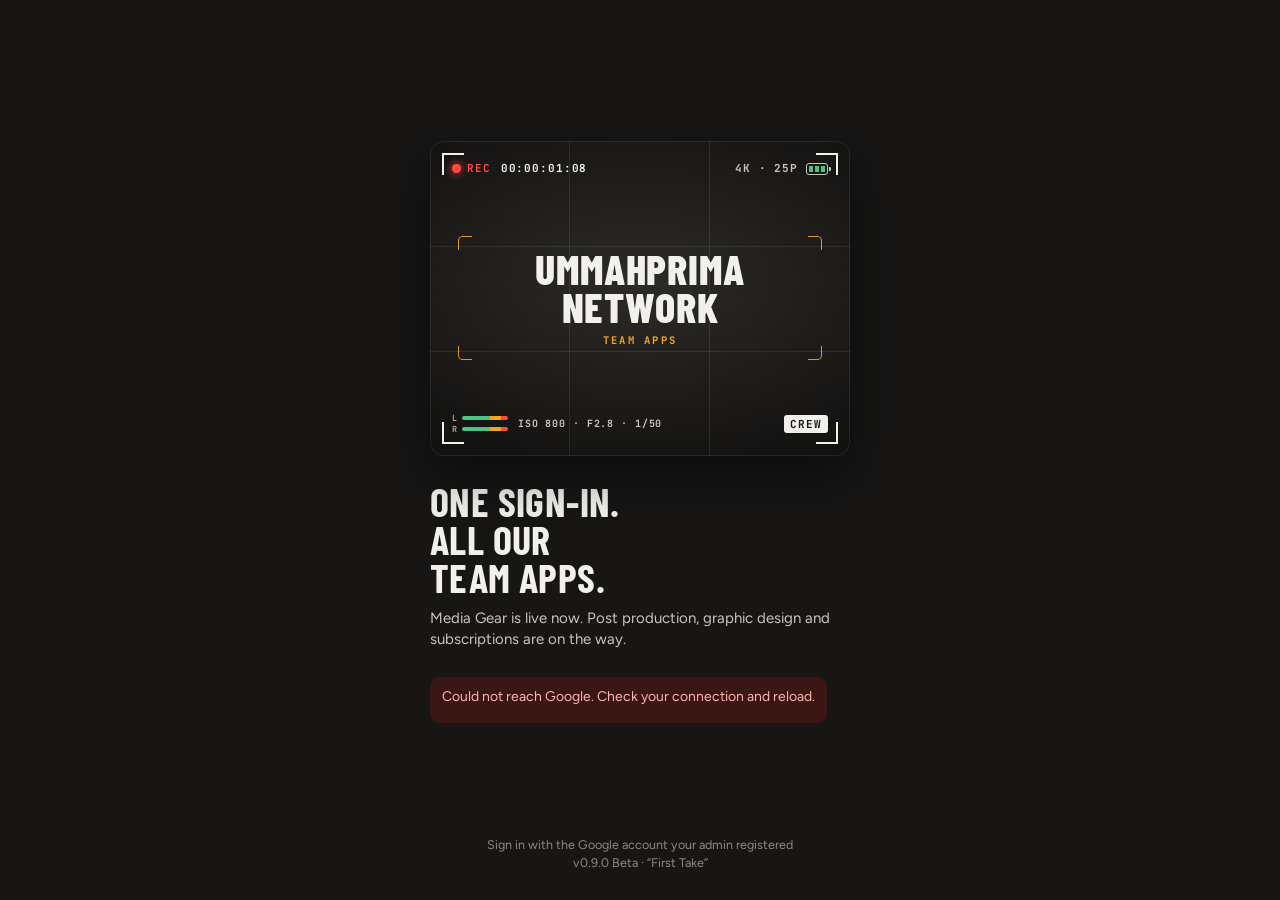
<file: index.html>
<!doctype html>
<html lang="en">
<head>
<meta charset="utf-8">
<meta name="viewport" content="width=device-width, initial-scale=1, viewport-fit=cover">
<title>UmmahPrima Network</title>
<meta name="theme-color" content="#171615">
<link rel="manifest" href="manifest.webmanifest">
<link rel="icon" type="image/png" href="icons/icon-192.png">
<link rel="apple-touch-icon" href="icons/icon-apple-180.png">
<meta name="apple-mobile-web-app-capable" content="yes">
<meta name="mobile-web-app-capable" content="yes">
<meta name="apple-mobile-web-app-status-bar-style" content="black">
<meta name="apple-mobile-web-app-title" content="UmmahPrima">
<link rel="preconnect" href="https://fonts.googleapis.com"><link rel="preconnect" href="https://fonts.gstatic.com" crossorigin><link rel="stylesheet" href="https://fonts.googleapis.com/css2?family=Barlow+Condensed:wght@600;700;800&family=Figtree:wght@400;500;600;700&family=JetBrains+Mono:wght@500;700&display=swap">
<link rel="stylesheet" href="styles.css">
</head>
<body data-app="user">
<div id="app"><div class="boot" role="status" aria-label="Loading"><div class="boot-vf"><span class="boot-rec"><b></b>REC</span><i class="tl"></i><i class="tr"></i><i class="bl"></i><i class="br"></i><svg class="boot-ap" viewBox="0 0 24 24" fill="none" stroke="currentColor" stroke-width="1.6" stroke-linecap="round" stroke-linejoin="round" aria-hidden="true"><circle cx="12" cy="12" r="10"/><path d="M14.31 8l5.74 9.94M9.69 8h11.48M7.38 12l5.74-9.94M9.69 16L3.95 6.06M14.31 16H2.83M16.62 12l-5.74 9.94"/></svg></div><div class="boot-name">UmmahPrima Network</div><div class="boot-msg"><span>Opening the store room</span><span>Checking the gear</span><span>Charging batteries</span><span>Almost rolling</span></div><div class="boot-bar"><i></i></div></div></div>
<noscript>This app needs JavaScript.</noscript>
<script src="config.js"></script>
<script src="logic.js"></script>
<script src="memdb.js"></script>
<script src="ui.js"></script>
<script src="api.js"></script>
<script src="app.js"></script>
<script src="user.js"></script>
<script src="admin.js"></script>
<script>
App.boot();
if ('serviceWorker' in navigator) { try { navigator.serviceWorker.register('sw.js').catch(function () {}); } catch (e) {} }
</script>
</body>
</html>
</file>
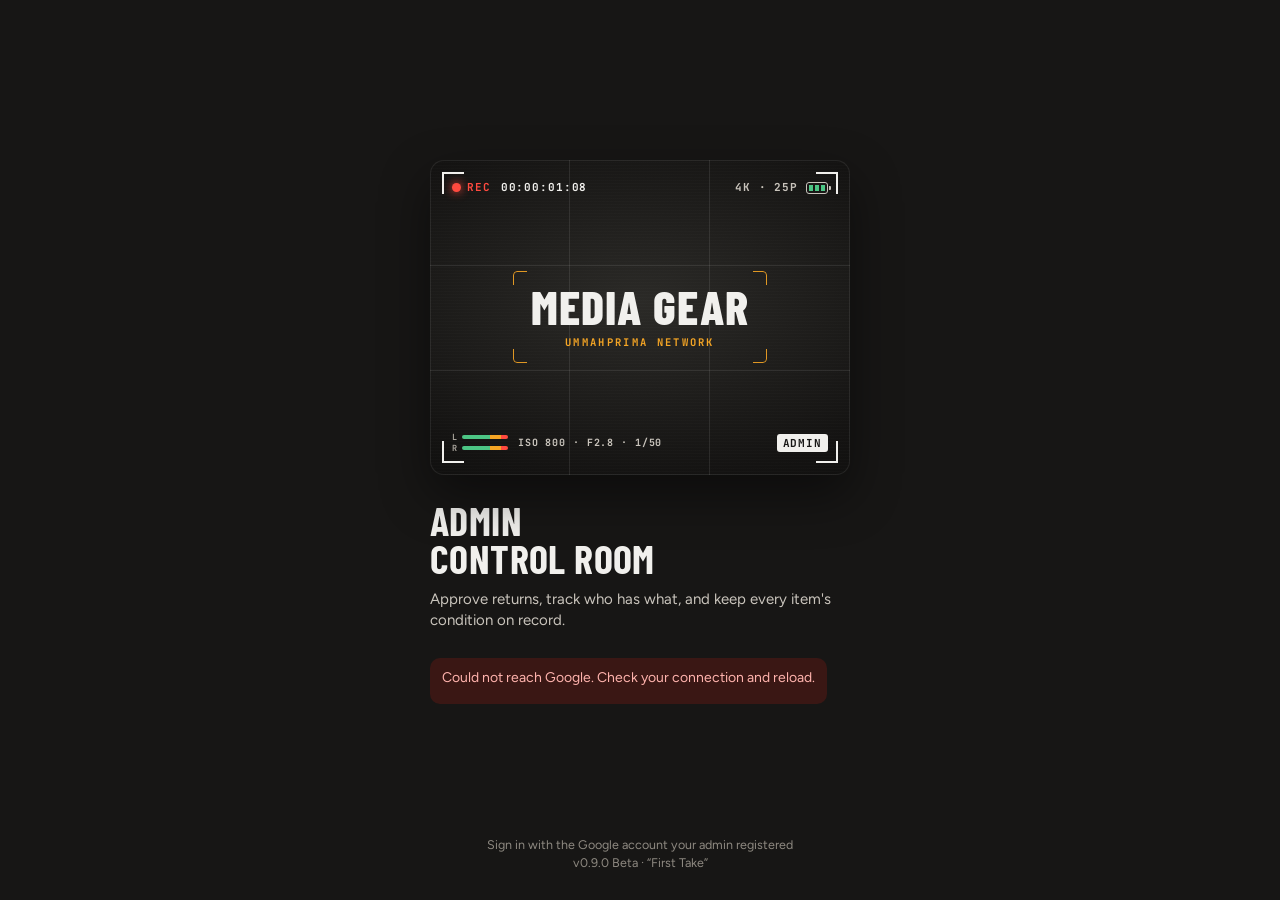
<file: admin.html>
<!doctype html>
<html lang="en">
<head>
<meta charset="utf-8">
<meta name="viewport" content="width=device-width, initial-scale=1, viewport-fit=cover">
<title>Media Gear Admin</title>
<meta name="theme-color" content="#171615">
<link rel="manifest" href="manifest-admin.webmanifest">
<link rel="icon" type="image/png" href="icons/admin-192.png">
<link rel="apple-touch-icon" href="icons/admin-apple-180.png">
<meta name="apple-mobile-web-app-capable" content="yes">
<meta name="mobile-web-app-capable" content="yes">
<meta name="apple-mobile-web-app-status-bar-style" content="black">
<meta name="apple-mobile-web-app-title" content="Media Gear Admin">
<link rel="preconnect" href="https://fonts.googleapis.com"><link rel="preconnect" href="https://fonts.gstatic.com" crossorigin><link rel="stylesheet" href="https://fonts.googleapis.com/css2?family=Barlow+Condensed:wght@600;700;800&family=Figtree:wght@400;500;600;700&family=JetBrains+Mono:wght@500;700&display=swap">
<link rel="stylesheet" href="styles.css">
</head>
<body data-app="admin">
<div id="app"><div class="boot" role="status" aria-label="Loading"><div class="boot-vf"><span class="boot-rec"><b></b>REC</span><i class="tl"></i><i class="tr"></i><i class="bl"></i><i class="br"></i><svg class="boot-ap" viewBox="0 0 24 24" fill="none" stroke="currentColor" stroke-width="1.6" stroke-linecap="round" stroke-linejoin="round" aria-hidden="true"><circle cx="12" cy="12" r="10"/><path d="M14.31 8l5.74 9.94M9.69 8h11.48M7.38 12l5.74-9.94M9.69 16L3.95 6.06M14.31 16H2.83M16.62 12l-5.74 9.94"/></svg></div><div class="boot-name">Media Gear Admin</div><div class="boot-msg"><span>Opening the store room</span><span>Checking the gear</span><span>Charging batteries</span><span>Almost rolling</span></div><div class="boot-bar"><i></i></div></div></div>
<noscript>This app needs JavaScript.</noscript>
<script src="config.js"></script>
<script src="logic.js"></script>
<script src="memdb.js"></script>
<script src="ui.js"></script>
<script src="api.js"></script>
<script src="app.js"></script>
<script src="user.js"></script>
<script src="admin.js"></script>
<script>
App.boot();
if ('serviceWorker' in navigator) { try { navigator.serviceWorker.register('sw.js').catch(function () {}); } catch (e) {} }
</script>
</body>
</html>
</file>
<file: styles.css>
/* Layout: one phone-width column, sticky header, bottom tab bar, bottom sheets for actions.
   Studio-floor look: gaffer black, REC red, label-maker tape for item codes. */
:root {
  --bg: #f1f0ed;
  --surface: #ffffff;
  --surface-2: #e8e6e2;
  --ink: #171615;
  --ink-2: #5d5953;
  --line: #d9d6d0;
  --accent: #e0312b;
  --accent-ink: #ffffff;
  --accent-soft: #fbe3e1;
  --ok: #1d8a52;
  --ok-soft: #dcf1e5;
  --warn: #b86e00;
  --warn-soft: #fbeccf;
  --bad: #c42820;
  --bad-soft: #f9dcda;
  --info: #2357c4;
  --info-soft: #dfe7fa;
  --tape: #171615;
  --tape-ink: #f1f0ed;
  --bar: #171615;
  --bar-ink: #f1f0ed;
  --shadow: 0 1px 2px rgba(23, 22, 21, .06), 0 6px 18px rgba(23, 22, 21, .07);
  --f-display: "Barlow Condensed", "Arial Narrow", "Roboto Condensed", system-ui, sans-serif;
  --f-body: "Figtree", system-ui, -apple-system, "Segoe UI", Roboto, sans-serif;
  --f-mono: "JetBrains Mono", ui-monospace, "SFMono-Regular", Menlo, Consolas, monospace;
  --r: 14px;
  --nav-h: 64px;
}
@media (prefers-color-scheme: dark) {
  :root:not([data-theme="light"]) {
    --bg: #121110; --surface: #1c1b19; --surface-2: #2a2825; --ink: #f2f0ec; --ink-2: #a8a39b; --line: #34312d;
    --accent: #ff4a3f; --accent-ink: #ffffff; --accent-soft: #3a1714;
    --ok: #4cc584; --ok-soft: #12301f; --warn: #f2a93b; --warn-soft: #36270d; --bad: #ff6a5f; --bad-soft: #3a1714;
    --info: #7ea3ff; --info-soft: #18233d; --tape: #f2f0ec; --tape-ink: #121110; --bar: #000000; --bar-ink: #f2f0ec;
    --shadow: 0 1px 2px rgba(0,0,0,.4), 0 6px 18px rgba(0,0,0,.35);
    color-scheme: dark;
  }
}
:root[data-theme="dark"] {
  --bg: #121110; --surface: #1c1b19; --surface-2: #2a2825; --ink: #f2f0ec; --ink-2: #a8a39b; --line: #34312d;
  --accent: #ff4a3f; --accent-ink: #ffffff; --accent-soft: #3a1714;
  --ok: #4cc584; --ok-soft: #12301f; --warn: #f2a93b; --warn-soft: #36270d; --bad: #ff6a5f; --bad-soft: #3a1714;
  --info: #7ea3ff; --info-soft: #18233d; --tape: #f2f0ec; --tape-ink: #121110; --bar: #000000; --bar-ink: #f2f0ec;
  --shadow: 0 1px 2px rgba(0,0,0,.4), 0 6px 18px rgba(0,0,0,.35);
  color-scheme: dark;
}

* { box-sizing: border-box; }
[hidden] { display: none !important; }
html { -webkit-text-size-adjust: 100%; }
body {
  margin: 0; background: var(--bg); color: var(--ink); font: 15px/1.45 var(--f-body);
  -webkit-tap-highlight-color: transparent; overscroll-behavior-y: contain;
}
body::before { content: ""; position: fixed; inset: 0 0 auto; height: env(safe-area-inset-top, 0px); z-index: 30; background: var(--bar); }
button, input, select, textarea { font: inherit; color: inherit; }
button { cursor: pointer; }
img { max-width: 100%; }
:focus-visible { outline: 3px solid var(--accent); outline-offset: 2px; border-radius: 6px; }
h1, h2, h3 { font-family: var(--f-display); font-weight: 700; letter-spacing: .01em; text-wrap: balance; margin: 0; line-height: 1.05; }
h1 { font-size: 30px; text-transform: uppercase; }
h2 { font-size: 22px; text-transform: uppercase; }
h3 { font-size: 18px; }
.muted { color: var(--ink-2); }
.small { font-size: 13px; }
.tnum { font-variant-numeric: tabular-nums; }
.row { display: flex; align-items: center; gap: 10px; }
.row.wrap { flex-wrap: wrap; }
.between { justify-content: space-between; }
.grow { flex: 1; min-width: 0; }
.stack { display: grid; gap: 12px; }
.stack-sm { display: grid; gap: 6px; }

/* ---------- shell ---------- */
.shell { max-width: 600px; margin: 0 auto; min-height: 100vh; min-height: 100dvh; display: flex; flex-direction: column; }
.top {
  position: sticky; top: env(safe-area-inset-top, 0px); z-index: 20; background: var(--bar); color: var(--bar-ink);
  padding-block: 12px; padding-left: max(16px, env(safe-area-inset-left, 0px)); padding-right: max(16px, env(safe-area-inset-right, 0px));
  display: flex; align-items: center; gap: 12px;
}
.brand { display: flex; align-items: center; gap: 10px; min-width: 0; flex: 1; }
.rec { width: 11px; height: 11px; border-radius: 50%; background: var(--accent); box-shadow: 0 0 0 4px rgba(224, 49, 43, .25); flex: none; }
.rec.live { animation: pulse 1.6s ease-in-out infinite; }
@keyframes pulse { 50% { box-shadow: 0 0 0 7px rgba(224, 49, 43, 0); } }
.brand-text { display: grid; min-width: 0; line-height: 1; gap: 3px; }
.brand-org .mode-tag { font-size: 9px; padding: 2px 4px; margin-right: 6px; vertical-align: 1px; }
.brand-org { font: 700 10.5px/1 var(--f-mono); letter-spacing: .1em; text-transform: uppercase; color: #a8a39b; white-space: nowrap; overflow: hidden; text-overflow: ellipsis; }
.brand-name { line-height: 1; font-family: var(--f-display); font-weight: 800; font-size: 21px; text-transform: uppercase; letter-spacing: .03em; white-space: nowrap; overflow: hidden; text-overflow: ellipsis; }
.mode-tag { font: 700 11px/1 var(--f-mono); letter-spacing: .08em; padding: 5px 7px; border-radius: 4px; background: #f5a524; color: #171615; }
.avatar { width: 34px; height: 34px; border-radius: 50%; border: 2px solid rgba(255, 255, 255, .25); background: #3b3834 center/cover; color: #fff; font: 700 14px/30px var(--f-body); text-align: center; flex: none; padding: 0; }
.main {
  flex: 1; padding-top: 16px; padding-bottom: calc(var(--nav-h) + 24px + env(safe-area-inset-bottom, 0px));
  padding-left: max(16px, env(safe-area-inset-left, 0px)); padding-right: max(16px, env(safe-area-inset-right, 0px));
}
.main.has-cart { padding-bottom: calc(var(--nav-h) + 96px + env(safe-area-inset-bottom, 0px)); }
.nav {
  position: fixed; left: 0; right: 0; bottom: 0; z-index: 25; background: var(--surface); border-top: 1px solid var(--line);
  padding-bottom: env(safe-area-inset-bottom, 0px); padding-left: env(safe-area-inset-left, 0px); padding-right: env(safe-area-inset-right, 0px);
}
.nav-in { max-width: 600px; margin: 0 auto; display: grid; grid-auto-flow: column; grid-auto-columns: 1fr; height: var(--nav-h); }
.nav button { background: none; border: 0; display: grid; place-items: center; align-content: center; gap: 3px; color: var(--ink-2); font-size: 11.5px; font-weight: 600; position: relative; }
.nav button svg { width: 24px; height: 24px; }
.nav button[aria-current="page"] { color: var(--accent); }
.nav .dot { position: absolute; top: 8px; left: calc(50% + 6px); min-width: 18px; height: 18px; padding: 0 5px; border-radius: 9px; background: var(--accent); color: #fff; font: 700 11px/18px var(--f-body); }

/* ---------- pieces ---------- */
.page-head { display: flex; align-items: end; justify-content: space-between; gap: 12px; margin-bottom: 14px; }
.eyebrow { font: 700 11.5px/1 var(--f-mono); letter-spacing: .1em; text-transform: uppercase; color: var(--ink-2); }
.card { background: var(--surface); border-radius: var(--r); box-shadow: var(--shadow); }
.pad { padding: 14px; }
.list { background: var(--surface); border-radius: var(--r); box-shadow: var(--shadow); overflow: hidden; }
.list > * + * { border-top: 1px solid var(--line); }
.li { display: flex; gap: 12px; align-items: center; padding: 12px 14px; min-width: 0; }
button.li { width: 100%; background: none; border: 0; text-align: left; }
button.li:active { background: var(--surface-2); }
.li-main { flex: 1; min-width: 0; }
.li-title { font-weight: 650; overflow-wrap: anywhere; }
.li-sub { font-size: 13px; color: var(--ink-2); overflow-wrap: anywhere; }
.chev { color: var(--ink-2); flex: none; }

.tape { display: inline-block; font: 700 11px/1 var(--f-mono); letter-spacing: .06em; background: var(--tape); color: var(--tape-ink); padding: 4px 6px 3px; border-radius: 2px; white-space: nowrap; }
.pill { display: inline-flex; align-items: center; gap: 5px; font-size: 12px; font-weight: 700; padding: 3px 9px; border-radius: 999px; white-space: nowrap; }
.pill::before { content: ""; width: 6px; height: 6px; border-radius: 50%; background: currentColor; }
.p-ok { background: var(--ok-soft); color: var(--ok); }
.p-warn { background: var(--warn-soft); color: var(--warn); }
.p-bad { background: var(--bad-soft); color: var(--bad); }
.p-info { background: var(--info-soft); color: var(--info); }
.p-mute { background: var(--surface-2); color: var(--ink-2); }

.btn {
  display: inline-flex; align-items: center; justify-content: center; gap: 8px; border: 0; border-radius: 12px; min-height: 46px; padding: 0 18px;
  font-weight: 700; background: var(--surface-2); color: var(--ink); text-decoration: none; white-space: nowrap;
}
.btn svg { width: 20px; height: 20px; flex: none; }
.btn.primary { background: var(--accent); color: var(--accent-ink); }
.btn.dark { background: var(--ink); color: var(--bg); }
.btn.ghost { background: transparent; border: 1.5px solid var(--line); }
.btn.danger { background: var(--bad-soft); color: var(--bad); }
.btn.ok { background: var(--ok); color: #fff; }
.btn.block { width: 100%; }
.btn.sm { min-height: 36px; padding: 0 12px; font-size: 14px; border-radius: 10px; }
.btn:disabled { opacity: .45; cursor: not-allowed; }
.btn:active:not(:disabled) { transform: translateY(1px); }
.icon-btn { width: 40px; height: 40px; border-radius: 10px; border: 0; background: var(--surface-2); display: grid; place-items: center; flex: none; color: var(--ink); }
.icon-btn svg { width: 20px; height: 20px; }
.top .icon-btn { background: rgba(255, 255, 255, .1); color: var(--bar-ink); }

.field { display: grid; gap: 6px; }
.field > span { font-size: 13px; font-weight: 700; }
.field small { color: var(--ink-2); font-size: 12.5px; }
.input, select.input, textarea.input {
  width: 100%; min-height: 46px; border-radius: 12px; border: 1.5px solid var(--line); background: var(--surface); padding: 10px 12px; font-size: 16px;
}
textarea.input { min-height: 84px; resize: vertical; }
.input:focus { outline: none; border-color: var(--ink); }
.search { position: relative; }
.search svg { position: absolute; left: 12px; top: 50%; transform: translateY(-50%); width: 18px; height: 18px; color: var(--ink-2); }
.search .input { padding-left: 38px; }
.toggle { display: flex; align-items: center; justify-content: space-between; gap: 12px; }
.switch { position: relative; width: 50px; height: 30px; flex: none; }
.switch input { position: absolute; opacity: 0; inset: 0; margin: 0; cursor: pointer; }
.switch i { position: absolute; inset: 0; border-radius: 15px; background: var(--line); transition: background .15s; pointer-events: none; }
.switch i::after { content: ""; position: absolute; top: 3px; left: 3px; width: 24px; height: 24px; border-radius: 50%; background: #fff; transition: transform .15s; box-shadow: 0 1px 3px rgba(0,0,0,.25); }
.switch input:checked + i { background: var(--ok); }
.switch input:checked + i::after { transform: translateX(20px); }
.switch input:focus-visible + i { outline: 3px solid var(--accent); outline-offset: 2px; }

.chips { display: flex; gap: 8px; overflow-x: auto; scrollbar-width: none; padding: 2px 0 4px; margin: 0 -2px; }
.chips::-webkit-scrollbar { display: none; }
.chip { border: 1.5px solid var(--line); background: var(--surface); border-radius: 999px; padding: 8px 14px; font-weight: 700; font-size: 14px; white-space: nowrap; display: inline-flex; gap: 6px; align-items: center; flex: none; }
.chip svg { width: 17px; height: 17px; }
.chip[aria-pressed="true"] { background: var(--ink); color: var(--bg); border-color: var(--ink); }
.chip .n { font: 600 12px var(--f-mono); opacity: .7; }

.segment { display: flex; background: var(--surface-2); border-radius: 12px; padding: 3px; gap: 3px; overflow-x: auto; scrollbar-width: none; }
.segment button { flex: 1; border: 0; background: none; border-radius: 9px; padding: 8px 10px; font-weight: 700; font-size: 13.5px; color: var(--ink-2); white-space: nowrap; }
.segment button[aria-pressed="true"] { background: var(--surface); color: var(--ink); box-shadow: var(--shadow); }

/* ---------- stats strip ---------- */
.stats { display: grid; grid-template-columns: repeat(3, 1fr); gap: 1px; background: var(--line); border-radius: var(--r); overflow: hidden; box-shadow: var(--shadow); }
.stat { background: var(--surface); padding: 12px 12px 10px; min-width: 0; }
button.stat { border: 0; text-align: left; }
.stat b { display: block; font: 700 32px/1 var(--f-display); font-variant-numeric: tabular-nums; }
.stat span { font-size: 12.5px; color: var(--ink-2); font-weight: 600; }
.stat.red b { color: var(--accent); }
.stat.warn b { color: var(--warn); }
.stat.ok b { color: var(--ok); }
.stats.six { grid-template-columns: repeat(3, 1fr); }

.notice { display: flex; gap: 10px; align-items: flex-start; padding: 12px 14px; border-radius: var(--r); background: var(--warn-soft); color: var(--ink); font-size: 14px; }
.notice svg { width: 20px; height: 20px; color: var(--warn); flex: none; margin-top: 1px; }
.notice.info { background: var(--info-soft); }
.notice.info svg { color: var(--info); }

.group-h { display: flex; align-items: center; gap: 8px; margin: 18px 2px 8px; font: 700 13px/1 var(--f-mono); letter-spacing: .08em; text-transform: uppercase; color: var(--ink-2); }
.group-h svg { width: 16px; height: 16px; }
.group-h .n { margin-left: auto; font-weight: 600; }

.empty { text-align: center; padding: 36px 20px; color: var(--ink-2); }
.empty svg { width: 46px; height: 46px; color: var(--line); margin-bottom: 6px; }
.empty b { display: block; color: var(--ink); font-size: 16px; margin-bottom: 4px; }

.thumb { width: 44px; height: 44px; border-radius: 10px; background: var(--surface-2); display: grid; place-items: center; flex: none; color: var(--ink); overflow: hidden; }
.thumb svg { width: 24px; height: 24px; }
.thumb img { width: 100%; height: 100%; object-fit: cover; }

/* ---------- pick (menu) ---------- */
.pick-bar { position: sticky; top: calc(env(safe-area-inset-top, 0px) + 58px); z-index: 10; background: var(--bg); padding-block: 8px 10px; margin: -8px 0 6px; display: grid; gap: 10px; }
.menu + .group-h { margin-top: 22px; }
.menu { display: grid; grid-template-columns: repeat(2, minmax(0, 1fr)); gap: 10px; }
.dish { background: var(--surface); border-radius: var(--r); box-shadow: var(--shadow); padding: 12px; display: flex; flex-direction: column; gap: 8px; min-width: 0; position: relative; border: 2px solid transparent; transition: border-color .12s; }
.dish.in-cart { border-color: var(--accent); }
.dish .art { aspect-ratio: 16 / 10; border-radius: 10px; background: var(--surface-2); display: grid; place-items: center; color: var(--ink); overflow: hidden; max-width: 100%; }
.dish .art svg { width: 40%; height: 60%; opacity: .85; }
.dish .art img { width: 100%; height: 100%; object-fit: cover; }
.dish-name { font-weight: 700; font-size: 14.5px; line-height: 1.25; overflow-wrap: anywhere; min-height: 2.5em; }
.dish-foot { display: flex; align-items: center; justify-content: space-between; gap: 6px; margin-top: auto; }
.dish.off { opacity: .62; }
.dish.off .art { filter: grayscale(1); }
.add { width: 38px; height: 38px; border-radius: 50%; border: 0; background: var(--accent); color: #fff; display: grid; place-items: center; flex: none; }
.add svg { width: 20px; height: 20px; }
.stepper { display: flex; align-items: center; gap: 2px; background: var(--accent); color: #fff; border-radius: 999px; padding: 2px; }
.stepper button { width: 32px; height: 32px; border-radius: 50%; border: 0; background: transparent; color: #fff; display: grid; place-items: center; }
.stepper button svg { width: 16px; height: 16px; }
.stepper b { min-width: 18px; text-align: center; font-variant-numeric: tabular-nums; }
.avail { font-size: 12px; font-weight: 700; }
.avail.ok { color: var(--ok); }
.avail.no { color: var(--bad); }
.avail.warn { color: var(--warn); }

.cartbar {
  position: fixed; left: 0; right: 0; z-index: 24; bottom: calc(var(--nav-h) + env(safe-area-inset-bottom, 0px));
  padding-block: 10px; padding-left: max(16px, env(safe-area-inset-left, 0px)); padding-right: max(16px, env(safe-area-inset-right, 0px));
  pointer-events: none;
}
.cartbar .btn { pointer-events: auto; max-width: 568px; margin: 0 auto; width: 100%; min-height: 56px; border-radius: 16px; justify-content: space-between; box-shadow: 0 10px 30px rgba(224, 49, 43, .35); }
.cart-count { background: rgba(255, 255, 255, .22); border-radius: 8px; padding: 3px 9px; font-variant-numeric: tabular-nums; }

/* ---------- steps (checkout progress) ---------- */
.steps { display: grid; grid-template-columns: repeat(4, 1fr); gap: 6px; margin-bottom: 16px; }
.steps div { height: 5px; border-radius: 3px; background: var(--line); }
.steps div.on { background: var(--accent); }
.steps-l { display: grid; grid-template-columns: repeat(4, 1fr); gap: 6px; margin: -10px 0 16px; font-size: 11.5px; font-weight: 700; color: var(--ink-2); }
.steps-l .on { color: var(--ink); }

.photos { display: grid; grid-template-columns: repeat(auto-fill, minmax(86px, 1fr)); gap: 8px; }
.photos .ph { aspect-ratio: 1; border-radius: 12px; background: var(--surface-2) center/cover; position: relative; max-width: 100%; display: block; border: 0; padding: 0; }
.photos .ph .x { position: absolute; top: 4px; right: 4px; width: 26px; height: 26px; border-radius: 50%; background: rgba(0,0,0,.6); color: #fff; border: 0; display: grid; place-items: center; }
.photos .ph .x svg { width: 14px; height: 14px; }
.photos .ph.busy::after { content: ""; position: absolute; inset: 0; border-radius: 12px; background: rgba(0,0,0,.35) ; }

.done { text-align: center; padding: 26px 10px 10px; display: grid; gap: 14px; justify-items: center; }
.done .stamp { width: 92px; height: 92px; border-radius: 50%; background: var(--ok); color: #fff; display: grid; place-items: center; animation: pop .4s cubic-bezier(.2, 1.6, .4, 1); }
.done .stamp.wait { background: var(--warn); }
.done .stamp svg { width: 48px; height: 48px; }
@keyframes pop { from { transform: scale(.4); opacity: 0; } }
.done p { max-width: 34ch; margin: 0; }
.ticket { width: 100%; background: var(--surface); border-radius: var(--r); box-shadow: var(--shadow); padding: 14px; text-align: left; border-top: 4px dashed var(--line); }

/* ---------- order cards ---------- */
.order { background: var(--surface); border-radius: var(--r); box-shadow: var(--shadow); overflow: hidden; }
.order-h { padding: 12px 14px; display: flex; gap: 10px; align-items: flex-start; border-bottom: 1px solid var(--line); }
.order-b > * + * { border-top: 1px solid var(--line); }
.order-f { padding: 12px 14px; display: flex; gap: 8px; flex-wrap: wrap; border-top: 1px solid var(--line); background: var(--bg); }
.line { display: flex; gap: 12px; align-items: center; padding: 11px 14px; }
.line label { display: flex; gap: 12px; align-items: center; flex: 1; min-width: 0; cursor: pointer; }
.check { width: 24px; height: 24px; flex: none; accent-color: var(--accent); }
.kv { display: grid; grid-template-columns: auto 1fr; gap: 6px 14px; font-size: 14px; }
.kv dt { color: var(--ink-2); }
.kv dd { margin: 0; overflow-wrap: anywhere; }

/* ---------- sheet (modal) ---------- */
.scrim { position: fixed; inset: 0; z-index: 40; background: rgba(10, 9, 8, .5); display: flex; align-items: flex-end; justify-content: center; animation: fade .15s; }
@keyframes fade { from { opacity: 0; } }
.sheet {
  background: var(--bg); width: 100%; max-width: 600px; max-height: 92vh; max-height: 92dvh; border-radius: 20px 20px 0 0; overflow: auto;
  padding-top: 8px; padding-bottom: calc(18px + env(safe-area-inset-bottom, 0px));
  padding-left: max(16px, env(safe-area-inset-left, 0px)); padding-right: max(16px, env(safe-area-inset-right, 0px));
  animation: up .22s cubic-bezier(.2, .9, .3, 1);
}
@keyframes up { from { transform: translateY(40px); opacity: .4; } }
.grab { width: 40px; height: 5px; border-radius: 3px; background: var(--line); margin: 0 auto 12px; }
.sheet-h { display: flex; align-items: center; gap: 10px; margin-bottom: 14px; }
.sheet-h h2 { flex: 1; min-width: 0; }

.toast { position: fixed; left: 50%; transform: translateX(-50%); bottom: calc(var(--nav-h) + 90px + env(safe-area-inset-bottom, 0px)); z-index: 60; background: var(--ink); color: var(--bg); padding: 12px 16px; border-radius: 12px; font-weight: 600; box-shadow: var(--shadow); max-width: min(92vw, 520px); animation: up .2s; }
.toast.err { background: var(--bad); color: #fff; }

.spin { width: 22px; height: 22px; border-radius: 50%; border: 3px solid var(--line); border-top-color: var(--accent); animation: rot .7s linear infinite; }
@keyframes rot { to { transform: rotate(360deg); } }
.loading { display: grid; place-items: center; padding: 50px 0; }
.skel { height: 64px; border-radius: var(--r); background: linear-gradient(90deg, var(--surface) 0%, var(--surface-2) 50%, var(--surface) 100%); background-size: 200% 100%; animation: sk 1.2s infinite; }
@keyframes sk { to { background-position: -200% 0; } }

/* ---------- login ---------- */
.login {
  min-height: 100vh; min-height: 100dvh; display: grid; grid-template-rows: 1fr auto; background: var(--bar); color: var(--bar-ink);
  padding-block: 28px; padding-left: max(20px, env(safe-area-inset-left, 0px)); padding-right: max(20px, env(safe-area-inset-right, 0px));
}
.login-in { max-width: 420px; width: 100%; margin: auto; display: grid; gap: 26px; }
/* login hero: a camera viewfinder */
.vf {
  position: relative; aspect-ratio: 4 / 3; max-width: 100%; border-radius: 14px; overflow: hidden; color: #f1f0ed;
  background: radial-gradient(120% 90% at 50% 45%, #2b2a27 0%, #141312 62%, #0a0a09 100%);
  box-shadow: inset 0 0 0 1px rgba(255,255,255,.08), 0 20px 50px rgba(0,0,0,.45);
  font: 700 11px/1 var(--f-mono); letter-spacing: .08em; text-transform: uppercase;
}
.vf::after { content: ""; position: absolute; inset: 0; pointer-events: none; opacity: .5;
  background: repeating-linear-gradient(0deg, rgba(255,255,255,.025) 0 1px, transparent 1px 3px); }
.vf-grid { position: absolute; inset: 0; pointer-events: none;
  background:
    linear-gradient(90deg, transparent calc(33.333% - .5px), rgba(255,255,255,.09) calc(33.333% - .5px) calc(33.333% + .5px), transparent calc(33.333% + .5px) calc(66.666% - .5px), rgba(255,255,255,.09) calc(66.666% - .5px) calc(66.666% + .5px), transparent calc(66.666% + .5px)),
    linear-gradient(0deg, transparent calc(33.333% - .5px), rgba(255,255,255,.09) calc(33.333% - .5px) calc(33.333% + .5px), transparent calc(33.333% + .5px) calc(66.666% - .5px), rgba(255,255,255,.09) calc(66.666% - .5px) calc(66.666% + .5px), transparent calc(66.666% + .5px)); }
.vf-c { position: absolute; width: 22px; height: 22px; border: 0 solid #f1f0ed; }
.vf-c.tl { top: 12px; left: 12px; border-top-width: 2px; border-left-width: 2px; }
.vf-c.tr { top: 12px; right: 12px; border-top-width: 2px; border-right-width: 2px; }
.vf-c.bl { bottom: 12px; left: 12px; border-bottom-width: 2px; border-left-width: 2px; }
.vf-c.br { bottom: 12px; right: 12px; border-bottom-width: 2px; border-right-width: 2px; }
.vf-hud { position: absolute; left: 22px; right: 22px; display: flex; align-items: center; gap: 10px; z-index: 1; }
.vf-hud.vf-top { top: 22px; }
.vf-hud.vf-bot { bottom: 22px; }
.vf-rec { display: inline-flex; align-items: center; gap: 6px; color: #ff4a3f; }
.vf-rec b { width: 9px; height: 9px; border-radius: 50%; background: #ff4a3f; box-shadow: 0 0 10px #ff4a3f; animation: vfblink 1.2s steps(1) infinite; }
@keyframes vfblink { 50% { opacity: 0; } }
.vf-tc { font-variant-numeric: tabular-nums; color: #f1f0ed; }
.vf-spec { margin-left: auto; display: inline-flex; align-items: center; gap: 8px; color: #c9c4bc; }
.vf-bat { display: inline-flex; gap: 2px; padding: 2px; border: 1.5px solid #c9c4bc; border-radius: 3px; position: relative; }
.vf-bat::after { content: ""; position: absolute; right: -4px; top: 3px; width: 2px; height: 4px; background: #c9c4bc; border-radius: 0 1px 1px 0; }
.vf-bat i { width: 4px; height: 6px; background: #4cc584; }
.vf-mid { position: absolute; inset: 0; display: grid; place-items: center; padding: 0 28px; }
.vf-focus { position: relative; text-align: center; padding: 14px 18px; max-width: 100%; }
.vf-focus::before { content: ""; position: absolute; inset: 0; border: 1.5px solid #f5a524; border-radius: 4px; opacity: .9;
  -webkit-mask: linear-gradient(#000 0 0) top left / 14px 14px no-repeat, linear-gradient(#000 0 0) top right / 14px 14px no-repeat, linear-gradient(#000 0 0) bottom left / 14px 14px no-repeat, linear-gradient(#000 0 0) bottom right / 14px 14px no-repeat;
  mask: linear-gradient(#000 0 0) top left / 14px 14px no-repeat, linear-gradient(#000 0 0) top right / 14px 14px no-repeat, linear-gradient(#000 0 0) bottom left / 14px 14px no-repeat, linear-gradient(#000 0 0) bottom right / 14px 14px no-repeat;
  animation: vffocus 2.8s ease-in-out infinite; }
@keyframes vffocus { 0%, 100% { transform: scale(1.12); opacity: .4; } 35%, 75% { transform: scale(1); opacity: 1; } }
.vf-title { font: 800 clamp(34px, 11vw, 48px)/.9 var(--f-display); letter-spacing: .02em; text-transform: uppercase; text-wrap: balance; }
.vf-org { margin-top: 8px; font: 700 10.5px/1.2 var(--f-mono); letter-spacing: .22em; color: #f5a524; }
.vf-meter { display: grid; gap: 3px; }
.vf-meter span { display: flex; align-items: center; gap: 4px; font-size: 8.5px; color: #a8a39b; }
.vf-meter i { display: block; width: 46px; height: 4px; border-radius: 2px; background: linear-gradient(90deg, #4cc584 0 60%, #f5a524 60% 85%, #ff4a3f 85%); transform-origin: left; animation: vflevel .9s ease-in-out infinite alternate; }
.vf-meter span + span i { animation-duration: .7s; animation-delay: -.3s; }
@keyframes vflevel { 0% { transform: scaleX(.25); } 40% { transform: scaleX(.7); } 70% { transform: scaleX(.45); } 100% { transform: scaleX(.92); } }
.vf-exp { color: #c9c4bc; font-size: 10px; white-space: nowrap; }
.vf-mode { margin-left: auto; background: #f1f0ed; color: #171615; padding: 4px 6px 3px; border-radius: 3px; }
@media (max-width: 370px) { .vf-exp { display: none; } }
.login h1 { font-size: 40px; line-height: .95; }
.login p { color: #c9c4bc; margin: 0; }
.login .gbtn-wrap { min-height: 46px; display: grid; justify-items: start; }
.login .btn.ghost { border-color: #4a4641; color: #f1f0ed; }
.login .demo-users { display: grid; gap: 8px; }
.login .demo-users button { justify-content: flex-start; background: #2a2825; color: #f1f0ed; }
.login .fine { font-size: 12.5px; color: #8e8981; text-align: center; }
.login .err { background: #3a1714; color: #ffb3ad; padding: 10px 12px; border-radius: 10px; font-size: 14px; }

.demo-flag { font: 700 10.5px/1 var(--f-mono); letter-spacing: .06em; background: transparent; color: #f5a524; border: 1.5px dashed #f5a524; border-radius: 4px; padding: 4px 6px; flex: none; }

.timeline { display: grid; gap: 0; }
.tl { display: grid; grid-template-columns: 30px 1fr; gap: 10px; padding: 10px 0; }
.tl + .tl { border-top: 1px solid var(--line); }
.tl i { width: 30px; height: 30px; border-radius: 50%; display: grid; place-items: center; font-style: normal; }
.tl i svg { width: 16px; height: 16px; }
.tl-damage i { background: var(--bad-soft); color: var(--bad); }
.tl-service i, .tl-repair i { background: var(--ok-soft); color: var(--ok); }
.tl-note i, .tl-edit i { background: var(--surface-2); color: var(--ink-2); }
.tl-out i { background: var(--info-soft); color: var(--info); }

.hero-item { display: grid; grid-template-columns: 72px 1fr; gap: 14px; align-items: center; }
.hero-item .thumb { width: 72px; height: 72px; border-radius: 16px; }
.hero-item .thumb svg { width: 36px; height: 36px; }
.cond-grid { display: grid; grid-template-columns: repeat(3, minmax(0, 1fr)); gap: 6px; }
.cond-grid label { position: relative; }
.cond-grid input { position: absolute; opacity: 0; }
.cond-grid span { display: block; text-align: center; padding: 9px 4px; border-radius: 10px; border: 1.5px solid var(--line); font-weight: 700; font-size: 13px; background: var(--surface); cursor: pointer; }
.cond-grid input:checked + span { border-color: var(--ink); background: var(--ink); color: var(--bg); }
.cond-grid input:focus-visible + span { outline: 3px solid var(--accent); outline-offset: 2px; }

@media (min-width: 520px) {
  .menu { grid-template-columns: repeat(3, minmax(0, 1fr)); }
}
@media (prefers-reduced-motion: reduce) {
  *, *::before, *::after { animation: none !important; transition: none !important; }
}

/* ---------- dashboard: people ---------- */
.people { display: grid; gap: 10px; }
.person { background: var(--surface); border-radius: var(--r); box-shadow: var(--shadow); overflow: hidden; }
.person-h { width: 100%; display: flex; align-items: center; gap: 12px; padding: 14px; background: none; border: 0; text-align: left; }
.person-h:active { background: var(--surface-2); }
.person .chev.turn svg { width: 20px; height: 20px; transition: transform .18s; }
.person.open .chev.turn svg { transform: rotate(180deg); }
.person-b { border-top: 1px solid var(--line); }
.person-b > * + * { border-top: 1px solid var(--line); }
.avatar.lg { width: 44px; height: 44px; font-size: 15px; line-height: 40px; background: var(--surface-2); color: var(--ink); border: 0; }
.avatar.lg.me { background: var(--accent); color: #fff; }
.avatar.xl { width: 64px; height: 64px; font-size: 22px; line-height: 64px; background: var(--ink) center/cover; color: var(--bg); border: 0; }

/* ---------- pick: side menu ---------- */
.pick-top { position: sticky; top: calc(env(safe-area-inset-top, 0px) + 58px); z-index: 11; background: var(--bg); padding-block: 6px 10px; }
.pick { display: grid; grid-template-columns: 84px minmax(0, 1fr); gap: 10px; align-items: start; }
.rail {
  position: sticky; top: calc(env(safe-area-inset-top, 0px) + 122px); max-height: calc(100vh - 210px - env(safe-area-inset-bottom, 0px));
  overflow-y: auto; scrollbar-width: none; display: grid; gap: 2px; background: var(--surface-2); border-radius: var(--r); padding: 4px;
}
.rail::-webkit-scrollbar { display: none; }
.rail-b { position: relative; border: 0; background: transparent; border-radius: 10px; padding: 10px 4px 9px; display: grid; justify-items: center; gap: 4px; color: var(--ink-2); font-size: 11.5px; font-weight: 700; line-height: 1.15; text-align: center; }
.rail-b svg { width: 24px; height: 24px; }
.rail-b span { overflow-wrap: normal; word-break: normal; hyphens: auto; font-size: 11px; max-width: 100%; }
.rail-b[aria-pressed="true"] { background: var(--surface); color: var(--accent); box-shadow: var(--shadow); }
.rail-b[aria-pressed="true"]::before { content: ""; position: absolute; left: 0; top: 10px; bottom: 10px; width: 3px; border-radius: 2px; background: var(--accent); }
.rail-b i { position: absolute; top: 5px; right: 8px; font: 700 10px/16px var(--f-body); font-style: normal; min-width: 16px; height: 16px; border-radius: 8px; background: var(--accent); color: #fff; }
.pick-list { min-width: 0; }
.rows { display: grid; gap: 8px; }
.item-row { display: flex; align-items: center; gap: 10px; background: var(--surface); border-radius: var(--r); box-shadow: var(--shadow); padding: 8px 10px 8px 8px; border: 2px solid transparent; min-width: 0; }
.item-row.in-cart { border-color: var(--accent); }
.item-row.off { opacity: .6; }
.item-row.off .pic { filter: grayscale(1); }
.item-row .li-title { font-size: 14.5px; line-height: 1.25; }
.pic { width: 62px; height: 62px; border-radius: 10px; background: var(--surface-2); display: grid; place-items: center; flex: none; overflow: hidden; color: var(--ink); }
.pic img { width: 100%; height: 100%; object-fit: cover; }
.pic svg { width: 28px; height: 28px; opacity: .8; }
.thumb > svg { width: 24px; height: 24px; }

/* ---------- presets ---------- */
.preset { background: var(--surface); border-radius: var(--r); box-shadow: var(--shadow); padding: 12px; display: grid; gap: 10px; }
.preset-h { display: flex; gap: 10px; align-items: flex-start; }
.preset-items { list-style: none; margin: 0; padding: 0; display: grid; gap: 4px; }
.preset-items li { display: flex; justify-content: space-between; gap: 8px; font-size: 13.5px; padding: 6px 8px; border-radius: 8px; background: var(--bg); }
.preset-items li.bad { background: var(--bad-soft); color: var(--bad); font-weight: 700; }
.preset-items li span:last-child { font-size: 12px; white-space: nowrap; }
.bad-row { background: var(--bad-soft); }

.profile { display: flex; align-items: center; gap: 14px; }

.refresh-btn { display: inline-flex; align-items: center; gap: 6px; height: 36px; padding: 0 12px 0 10px; border-radius: 18px; border: 1.5px solid rgba(255,255,255,.22); background: rgba(255,255,255,.08); color: var(--bar-ink); font: 700 13px/1 var(--f-body); flex: none; }
.refresh-btn svg { width: 17px; height: 17px; }
.refresh-btn.spinning svg { animation: rot .7s linear infinite; }
@media (max-width: 360px) { .refresh-btn span { display: none; } .refresh-btn { padding: 0 9px; } }
.person.open .person-h { background: var(--surface); }
.person-b { background: var(--bg); padding: 4px 0 6px; border-top: 1px dashed var(--line) !important; }
.person-b > * + * { border-top: 1px solid var(--line); }
.sub-item { display: flex; align-items: center; gap: 10px; padding: 9px 14px 9px 26px; min-width: 0; }
.sub-name { font-size: 13.5px; font-weight: 650; line-height: 1.25; overflow-wrap: anywhere; }
.sub-meta { font-size: 12px; color: var(--ink-2); line-height: 1.35; overflow-wrap: anywhere; }
.thumb.sm { width: 34px; height: 34px; border-radius: 8px; }
.thumb.sm > svg { width: 18px; height: 18px; }
.sub-item .pill { font-size: 11px; padding: 2px 7px; }
.person.open .person-h .li-title { color: var(--accent); }
.item-row .take { flex: none; min-height: 34px; padding: 0 10px; font-size: 13px; }
.item-row .take svg { width: 16px; height: 16px; }
.off-row { opacity: 1; }
.off-row .pic { filter: grayscale(1); opacity: .6; }
.off-row .li-title { color: var(--ink-2); }
.handover { background: var(--surface); border-radius: var(--r); box-shadow: var(--shadow); padding: 12px; display: grid; gap: 10px; border-left: 4px solid var(--info); }
.handover.in { border-left-color: var(--ok); }

.suggest { margin-top: 12px; background: var(--warn-soft); border-radius: var(--r); padding: 12px; display: grid; gap: 10px; }
.suggest-ic { color: var(--warn); display: grid; place-items: center; width: 24px; height: 24px; flex: none; }
.suggest-ic svg { width: 22px; height: 22px; }
.suggest-list { display: grid; gap: 6px; }
.suggest-item { display: flex; align-items: center; gap: 10px; background: var(--surface); border-radius: 10px; padding: 7px 8px; min-width: 0; }
.add.sm { width: 32px; height: 32px; }
.add.sm svg { width: 17px; height: 17px; }

.avail.take { color: var(--accent); }

.preset-items li.st-blocked { background: var(--bad-soft); color: var(--bad); font-weight: 700; }
.preset-items li.st-take { background: var(--info-soft); color: var(--info); font-weight: 600; }
.preset-items li.st-mine { background: var(--ok-soft); color: var(--ok); }
.preset-items li.st-free span:last-child { color: var(--ok); font-weight: 600; }
.preset-items li span:last-child { white-space: normal; text-align: right; }

.cond { display: grid; gap: 8px; }
.cond-grid span { display: grid !important; gap: 2px; padding: 8px 4px !important; }
.cond-grid span b { font-size: 13px; }
.cond-grid span small { font-size: 10.5px; font-weight: 500; opacity: .75; line-height: 1.15; }
.cond-grid input[value="Incomplete"]:checked + span { background: var(--warn); border-color: var(--warn); color: #171615; }
.cond-grid input[value="Damaged"]:checked + span, .cond-grid input[value="Lost"]:checked + span { background: var(--bad); border-color: var(--bad); color: #fff; }
.cond-grid input[value="Good"]:checked + span { background: var(--ok); border-color: var(--ok); color: #fff; }
.cond.needs .cond-label { color: var(--bad); }
.cond.needs textarea { border-color: var(--bad); }
.cond textarea.input { min-height: 56px; }
.cond-chips { flex-wrap: wrap; overflow: visible; }
.chip.sm { padding: 5px 10px; font-size: 12.5px; font-weight: 600; }
.item-issue { display: flex; gap: 5px; align-items: flex-start; margin-top: 4px; font-size: 12px; font-weight: 600; color: var(--warn); line-height: 1.3; overflow-wrap: anywhere; }
.item-issue svg { width: 13px; height: 13px; flex: none; margin-top: 1px; }

/* ---------- header apps button ---------- */
.apps-btn { position: relative; width: 36px; height: 36px; border-radius: 10px; border: 0; background: rgba(255,255,255,.1); color: var(--bar-ink); display: grid; place-items: center; flex: none; padding: 0; }
.apps-btn svg { width: 19px; height: 19px; }
.apps-btn .rec { position: absolute; top: -2px; right: -2px; width: 9px; height: 9px; box-shadow: 0 0 0 2px var(--bar); }

/* ---------- hub ---------- */
.hub { min-height: 100vh; min-height: 100dvh; background: var(--bg); padding-bottom: calc(28px + env(safe-area-inset-bottom, 0px)); }
.hub-in { max-width: 600px; margin: 0 auto; padding-left: max(16px, env(safe-area-inset-left, 0px)); padding-right: max(16px, env(safe-area-inset-right, 0px)); }
.hub-top {
  position: sticky; top: env(safe-area-inset-top, 0px); z-index: 20; background: var(--bar); color: var(--bar-ink); display: flex; align-items: center; gap: 12px;
  padding-block: 12px; padding-left: max(16px, env(safe-area-inset-left, 0px)); padding-right: max(16px, env(safe-area-inset-right, 0px));
}
.hub-mark { display: grid; grid-template-columns: repeat(2, 13px); gap: 3px; flex: none; }
.hub-mark span { width: 13px; height: 13px; border-radius: 3px; background: #f1f0ed; }
.hub-mark span:nth-child(2) { background: var(--accent); border-radius: 50%; }
.hub-mark span:nth-child(3) { opacity: .55; }
.hub-mark span:nth-child(4) { opacity: .3; }
.hub-brand { display: grid; gap: 3px; min-width: 0; flex: 1; line-height: 1; }
.hub-brand b { font: 800 18px/1 var(--f-display); text-transform: uppercase; letter-spacing: .03em; white-space: nowrap; overflow: hidden; text-overflow: ellipsis; }
.hub-brand span { font: 700 10.5px/1 var(--f-mono); letter-spacing: .14em; text-transform: uppercase; color: #a8a39b; }
.hub-hero { background: var(--bar); color: var(--bar-ink); padding-block: 10px 54px; position: relative; overflow: hidden; }
.hub-hero::after { content: ""; position: absolute; inset: 0; pointer-events: none; opacity: .5;
  background: radial-gradient(60% 120% at 100% 0%, rgba(224,49,43,.28), transparent 60%), repeating-linear-gradient(0deg, rgba(255,255,255,.03) 0 1px, transparent 1px 3px); }
.hub-hero .hub-in { position: relative; z-index: 1; display: grid; gap: 6px; }
.hub-hero h1 { font-size: 44px; }
.hub-hero p { margin: 0; color: #c9c4bc; }
.hub-main { margin-top: -34px; position: relative; z-index: 2; display: grid; gap: 12px; }
.hub-main .group-h { margin: 16px 2px 2px; }

.app-card { background: var(--surface); border-radius: 18px; box-shadow: var(--shadow); color: var(--ink); }
.app-card.live { overflow: hidden; border: 2px solid var(--accent); }
.app-open { width: 100%; display: flex; align-items: center; gap: 14px; padding: 16px; background: none; border: 0; text-align: left; }
.app-open:active { background: var(--surface-2); }
.app-ic { width: 56px; height: 56px; border-radius: 16px; display: grid; place-items: center; flex: none; background: var(--ink); color: var(--bg); position: relative; }
.app-ic svg { width: 28px; height: 28px; }
.app-card.live .app-ic::after { content: ""; position: absolute; top: 7px; right: 7px; width: 8px; height: 8px; border-radius: 50%; background: var(--accent); box-shadow: 0 0 0 2px var(--ink); }
.app-name { display: block; font: 800 22px/1.05 var(--f-display); text-transform: uppercase; letter-spacing: .02em; }
.app-desc { display: block; font-size: 13.5px; color: var(--ink-2); margin-top: 3px; }
.app-stats { display: grid; gap: 2px; margin-top: 8px; font-size: 12.5px; color: var(--ink-2); }
.app-stats b { color: var(--ink); }
.app-stats b.hot { color: var(--accent); }
.app-stats i { font-style: normal; opacity: .5; }
.skel-line { display: block; width: 160px; height: 12px; border-radius: 6px; background: var(--surface-2); }
.app-go { width: 40px; height: 40px; border-radius: 50%; background: var(--accent); color: #fff; display: grid; place-items: center; flex: none; }
.app-go svg { width: 20px; height: 20px; }
.app-admin { width: 100%; display: flex; align-items: center; gap: 8px; padding: 12px 16px; border: 0; border-top: 1px solid var(--line); background: var(--bg); font-weight: 700; color: var(--ink); text-align: left; }
.app-admin svg { width: 18px; height: 18px; }
.app-admin span:first-of-type { flex: 1; }
.app-badge { min-width: 22px; height: 22px; border-radius: 11px; padding: 0 7px; background: var(--accent); color: #fff; font: 700 12px/22px var(--f-body); text-align: center; }

.soon-grid { display: grid; grid-template-columns: repeat(3, minmax(0, 1fr)); gap: 10px; }
.app-card.soon { display: grid; justify-items: center; align-content: start; gap: 8px; padding: 14px 6px; border: 0; text-align: center; box-shadow: none; background: var(--surface); outline: 1.5px dashed var(--line); outline-offset: -1.5px; }
.app-card.soon .app-ic { width: 44px; height: 44px; border-radius: 12px; background: var(--surface-2); color: var(--ink-2); }
.app-card.soon .app-ic svg { width: 22px; height: 22px; }
.app-card.soon .app-name { font-size: 12.5px; line-height: 1.15; letter-spacing: .01em; color: var(--ink-2); }
.vf-title.hub-title { font-size: clamp(30px, 9.5vw, 42px); }

.app-stats span { white-space: nowrap; }

.ver { display: inline-block; vertical-align: 3px; margin-left: 4px; font: 700 10px/1 var(--f-mono); letter-spacing: .06em; text-transform: uppercase; padding: 3px 6px; border-radius: 4px; background: #f5a524; color: #171615; }
.app-note { display: flex; gap: 6px; align-items: flex-start; margin-top: 2px; padding: 8px 9px; border-radius: 10px; background: var(--bg); font-size: 12px; line-height: 1.35; color: var(--ink); }
.app-note svg { width: 14px; height: 14px; flex: none; margin-top: 1px; color: #f5a524; }
.hub-foot { margin-top: 18px; display: grid; justify-items: center; gap: 4px; text-align: center; font-size: 12px; color: var(--ink-2); }
.hub-foot b { color: var(--ink); }
.hub-mark.sm { grid-template-columns: repeat(2, 8px); gap: 2px; margin-bottom: 4px; }
.hub-mark.sm span { width: 8px; height: 8px; border-radius: 2px; background: var(--ink); }
.hub-mark.sm span:nth-child(2) { background: var(--accent); border-radius: 50%; }

.app-group { display: block; font: 700 11px/1 var(--f-mono); letter-spacing: .14em; text-transform: uppercase; color: var(--accent); margin-bottom: 5px; }

.app-card.live .app-name { text-wrap: balance; }

.app-card.live .ver { margin: 6px 0 2px; vertical-align: 0; }

/* v0.9.2 · return check: untick items that did not come back */
.rtoggle { display: flex; align-items: center; gap: 8px; font-size: 12.5px; font-weight: 700; color: var(--ink-2); flex: none; cursor: pointer; }
.rline.kept > .row b { color: var(--ink-2); text-decoration: line-through; text-decoration-thickness: 1.5px; }
.rline .notice { margin: 0; }

/* v0.9.2 · team preset editor */
.pe-row { display: flex; align-items: center; gap: 10px; padding-right: 10px; }
.pe-row.on { background: color-mix(in srgb, var(--accent) 7%, var(--surface)); }
.pe-tick { display: flex; align-items: center; gap: 12px; flex: 1; min-width: 0; cursor: pointer; }
.pe-tick .li-main { display: grid; min-width: 0; }
.pe-tick .li-title { white-space: nowrap; overflow: hidden; text-overflow: ellipsis; }
.stepper.sm button { width: 28px; height: 28px; }
#pe-tools { min-height: 36px; }
.chips.wrap { flex-wrap: wrap; overflow: visible; }
.pe-user { position: relative; cursor: pointer; }
.pe-user input { position: absolute; opacity: 0; pointer-events: none; }
.pe-user:has(input:checked) { background: var(--ink); color: var(--bg); border-color: var(--ink); }
.pe-user:has(input:focus-visible) { outline: 3px solid var(--accent); outline-offset: 2px; }

/* v0.9.3 · chip rows: wrap on computers, fade hint on phones */
.chips.fade-r { -webkit-mask-image: linear-gradient(90deg, #000 calc(100% - 44px), transparent); mask-image: linear-gradient(90deg, #000 calc(100% - 44px), transparent); }
.chips.fade-l { -webkit-mask-image: linear-gradient(90deg, transparent, #000 44px); mask-image: linear-gradient(90deg, transparent, #000 44px); }
.chips.fade-l.fade-r { -webkit-mask-image: linear-gradient(90deg, transparent, #000 44px, #000 calc(100% - 44px), transparent); mask-image: linear-gradient(90deg, transparent, #000 44px, #000 calc(100% - 44px), transparent); }
@media (hover: hover) and (pointer: fine) {
  .chips { flex-wrap: wrap; overflow: visible; row-gap: 8px; }
}

/* v0.9.3 · Items page on a laptop: categories in a side list, items on the right.
   Phones and small windows never match this, so they keep the sliding chips. */
.iside { display: none; }
@media (min-width: 960px) and (hover: hover) and (pointer: fine) {
  .shell:has(.iwrap) { max-width: 1080px; }
  .iwrap { display: grid; grid-template-columns: 240px minmax(0, 1fr); gap: 20px; align-items: start; }
  .iwrap .pick-bar .chips { display: none; }
  .iside { display: grid; gap: 2px; position: sticky; top: calc(env(safe-area-inset-top, 0px) + 74px); max-height: calc(100vh - 160px); overflow-y: auto; scrollbar-width: thin;
    background: var(--surface); border-radius: var(--r); box-shadow: var(--shadow); padding: 8px; }
  .iside button { display: flex; align-items: center; gap: 10px; border: 0; background: none; padding: 9px 10px; border-radius: 10px; font: 600 14px var(--f-body); color: var(--ink); text-align: left; cursor: pointer; min-width: 0; }
  .iside button:hover { background: var(--line); }
  .iside button svg { width: 18px; height: 18px; color: var(--ink-2); flex: none; }
  .iside .is-name { min-width: 0; overflow: hidden; text-overflow: ellipsis; white-space: nowrap; }
  .iside .n { margin-left: auto; font: 600 12px var(--f-mono); color: var(--ink-2); }
  .iside button[aria-pressed="true"] { background: var(--ink); color: var(--bg); }
  .iside button[aria-pressed="true"] svg, .iside button[aria-pressed="true"] .n { color: var(--bg); }
  .iside button:focus-visible { outline: 3px solid var(--accent); outline-offset: 1px; }
  .iside hr { border: 0; border-top: 1px solid var(--line); margin: 6px 4px; }
  .iside .is-label { font: 700 10.5px var(--f-mono); letter-spacing: .12em; text-transform: uppercase; color: var(--ink-2); padding: 8px 10px 4px; }
}

/* v0.9.3 · loading animations */
.boot { min-height: 100vh; min-height: 100dvh; display: grid; place-items: center; align-content: center; gap: 16px; padding: 24px; text-align: center; background: radial-gradient(90% 60% at 50% 40%, #26221f 0%, #171615 60%, #0e0d0c 100%); color: #f1f0ed; }
.boot-vf { position: relative; width: 112px; height: 78px; display: grid; place-items: center; }
.boot-vf i { position: absolute; width: 20px; height: 20px; border: 2.5px solid rgba(241, 240, 237, .9); animation: bootc 1.8s ease-in-out infinite; }
.boot-vf i.tl { left: 0; top: 0; border-right: 0; border-bottom: 0; border-radius: 7px 0 0 0; --dx: 6px; --dy: 5px; }
.boot-vf i.tr { right: 0; top: 0; border-left: 0; border-bottom: 0; border-radius: 0 7px 0 0; --dx: -6px; --dy: 5px; }
.boot-vf i.bl { left: 0; bottom: 0; border-right: 0; border-top: 0; border-radius: 0 0 0 7px; --dx: 6px; --dy: -5px; }
.boot-vf i.br { right: 0; bottom: 0; border-left: 0; border-top: 0; border-radius: 0 0 7px 0; --dx: -6px; --dy: -5px; }
@keyframes bootc { 0%, 100% { transform: translate(0, 0); } 50% { transform: translate(var(--dx), var(--dy)); } }
.boot-ap { width: 32px; height: 32px; color: #f1f0ed; animation: bootap 2.4s cubic-bezier(.6, 0, .4, 1) infinite; }
@keyframes bootap { 0% { transform: rotate(0) scale(.88); } 50% { transform: rotate(180deg) scale(1.06); } 100% { transform: rotate(360deg) scale(.88); } }
.boot-rec { position: absolute; left: 1px; top: -22px; display: flex; align-items: center; gap: 6px; font: 700 9.5px var(--f-mono); letter-spacing: .16em; color: #f1f0ed; }
.boot-rec b { width: 7px; height: 7px; border-radius: 50%; background: #ff4a3f; box-shadow: 0 0 10px #ff4a3f; animation: vfblink 1s steps(1) infinite; }
.boot-name { font: 800 17px/1 var(--f-display); text-transform: uppercase; letter-spacing: .04em; }
.boot-msg { position: relative; width: 240px; height: 16px; font: 700 10.5px var(--f-mono); letter-spacing: .12em; text-transform: uppercase; color: #a8a39b; }
.boot-msg span { position: absolute; inset: 0; opacity: 0; animation: bootmsg 6.4s infinite; }
.boot-msg span:nth-child(2) { animation-delay: 1.6s; }
.boot-msg span:nth-child(3) { animation-delay: 3.2s; }
.boot-msg span:nth-child(4) { animation-delay: 4.8s; }
@keyframes bootmsg { 0% { opacity: 0; transform: translateY(6px); } 4%, 21% { opacity: 1; transform: none; } 25%, 100% { opacity: 0; transform: translateY(-6px); } }
.boot-bar { width: 112px; height: 2px; border-radius: 2px; background: rgba(255, 255, 255, .12); overflow: hidden; }
.boot-bar i { display: block; width: 40%; height: 100%; border-radius: 2px; background: #ff4a3f; animation: bootbar 1.25s ease-in-out infinite; }
@keyframes bootbar { from { transform: translateX(-110%); } to { transform: translateX(260%); } }

.ld { min-height: calc(100vh - 220px); min-height: calc(100dvh - 220px); display: grid; place-items: center; align-content: center; gap: 10px; font: 700 11px var(--f-mono); letter-spacing: .14em; text-transform: uppercase; color: var(--ink-2); animation: ldin .3s .2s both; }
@keyframes ldin { from { opacity: 0; transform: scale(.92); } to { opacity: 1; transform: none; } }
.ld-ap svg { width: 30px; height: 30px; color: var(--accent); display: block; animation: bootap 1.6s cubic-bezier(.6, 0, .4, 1) infinite; }
.skel:nth-child(2) { animation-delay: .12s; }
.skel:nth-child(3) { animation-delay: .24s; }

html.is-busy::after { content: ""; position: fixed; left: 0; right: 0; top: 0; height: 3px; z-index: 200; pointer-events: none;
  background: linear-gradient(90deg, transparent, var(--accent), #ffb199, var(--accent), transparent) no-repeat; background-size: 45% 100%; animation: netbar 1.05s linear infinite; }
@keyframes netbar { from { background-position: -60% 0; } to { background-position: 160% 0; } }

@media (prefers-reduced-motion: reduce) {
  .boot-msg span:first-child, .ld { opacity: 1; }
}

/* two buttons in the bottom bar (Cancel + main action) */
.cartbar .bar2 { display: flex; gap: 10px; max-width: 568px; margin: 0 auto; pointer-events: auto; }
.cartbar .bar2 .btn { width: auto; margin: 0; }
.cartbar .bar2 .btn.ghost { flex: none; background: var(--surface); box-shadow: 0 10px 30px rgba(0, 0, 0, .18); justify-content: center; padding: 0 18px; }
.cartbar .bar2 .btn.primary { flex: 1; min-width: 0; }

/* activity log in plain words */
.li.act { align-items: flex-start; }
.act-ic { width: 38px; height: 38px; border-radius: 12px; display: grid; place-items: center; flex: none; background: var(--surface-2); color: var(--ink-2); }
.act-ic svg { width: 19px; height: 19px; }
.act-ic.t-red { background: var(--accent-soft); color: var(--accent); }
.act-ic.t-ok { background: var(--ok-soft); color: var(--ok); }
.act-ic.t-warn { background: var(--warn-soft); color: var(--warn); }
.act-ic.t-bad { background: var(--bad-soft); color: var(--bad); }
.act-ic.t-info { background: var(--info-soft); color: var(--info); }
.act-text { font-size: 14px; line-height: 1.35; color: var(--ink); margin: 2px 0 3px; overflow-wrap: anywhere; }

/* own category icons */
svg.ci { stroke: none; }
.own-ic { display: flex; align-items: center; gap: 12px; flex-wrap: wrap; }
.own-prev { width: 52px; height: 52px; border-radius: 14px; border: 1.5px dashed var(--line); display: grid; place-items: center; color: var(--ink-2); background: var(--surface); flex: none; }
.own-prev svg { width: 34px; height: 34px; }
.own-pair { display: flex; gap: 8px; }
.own-prev.on { border: 2px solid var(--ink); background: var(--surface); color: var(--ink); }
.own-prev.dark { border: 2px solid #171615; background: #171615; color: #f1f0ed; }
.own-tint { display: flex; align-items: center; justify-content: space-between; gap: 12px; margin-top: 10px; padding: 10px 12px; border-radius: 12px; background: var(--surface-2); cursor: pointer; }
.own-tint small { font-size: 12.5px; line-height: 1.35; }
</file>
